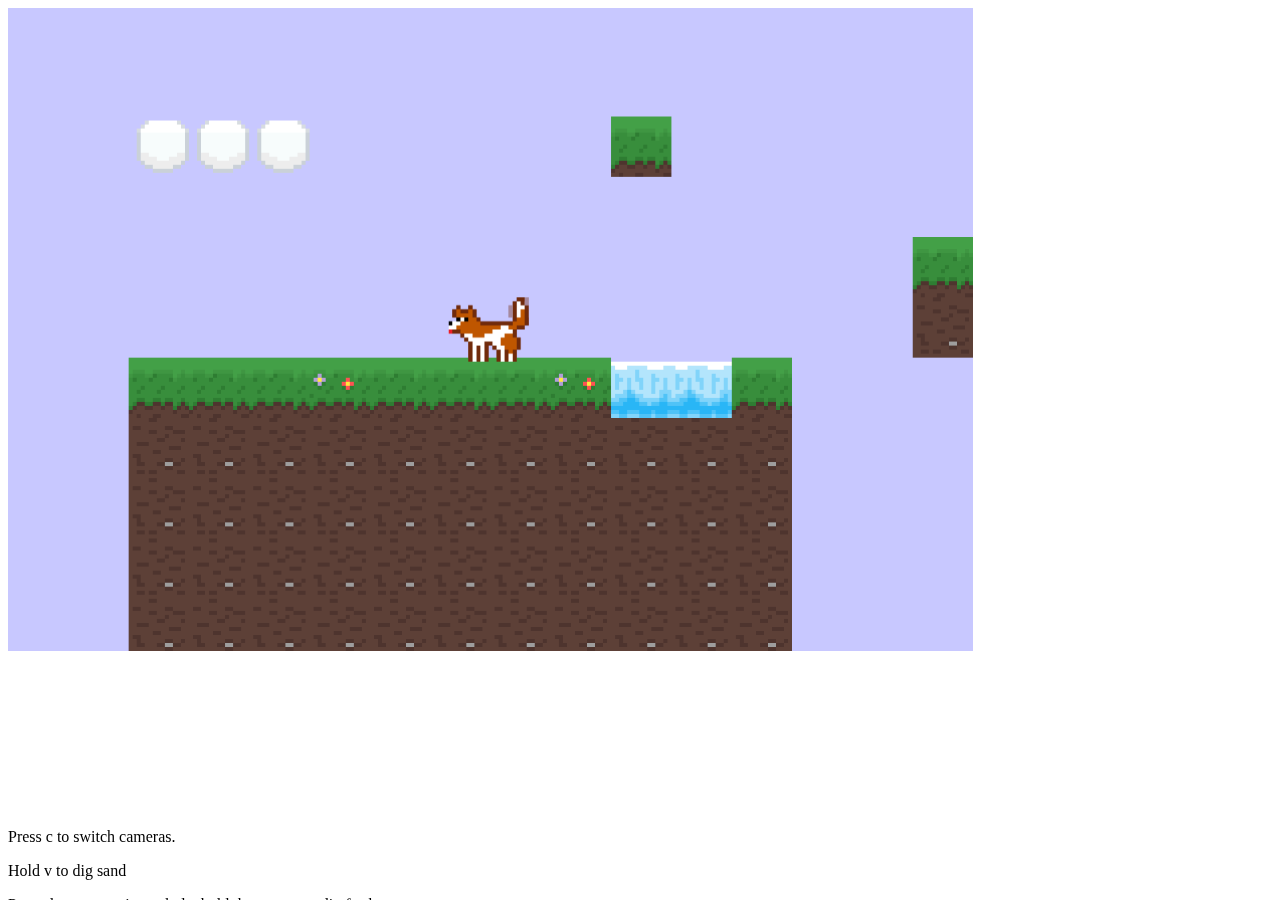
<file: index.html>
<!DOCTYPE html>
<html lang="en">
<head>
    <meta charset="UTF-8">
    <title>Dog_game</title>
    <link rel="stylesheet" type="text/css" href="style.css">
</head>
<body>
    <div class="flex-container">
        <div>
<!--            <canvas id="cacheCanvas" width="0" height="0"></canvas>-->
            <canvas id="canvas" width="1200" height="800"></canvas>
        </div>
        <div>
            <p>Press c to switch cameras.</p>
            <p>Hold v to dig sand</p>
            <p>Press down to get into a hole, hold the arrows to dig further</p>
        </div>
    </div>
    <script src="code.js"></script>
    <script async defer src="https://scripts.simpleanalyticscdn.com/latest.js"></script>
    <noscript><img src="https://queue.simpleanalyticscdn.com/noscript.gif" alt="" referrerpolicy="no-referrer-when-downgrade" /></noscript>
</body>
</html>
</file>
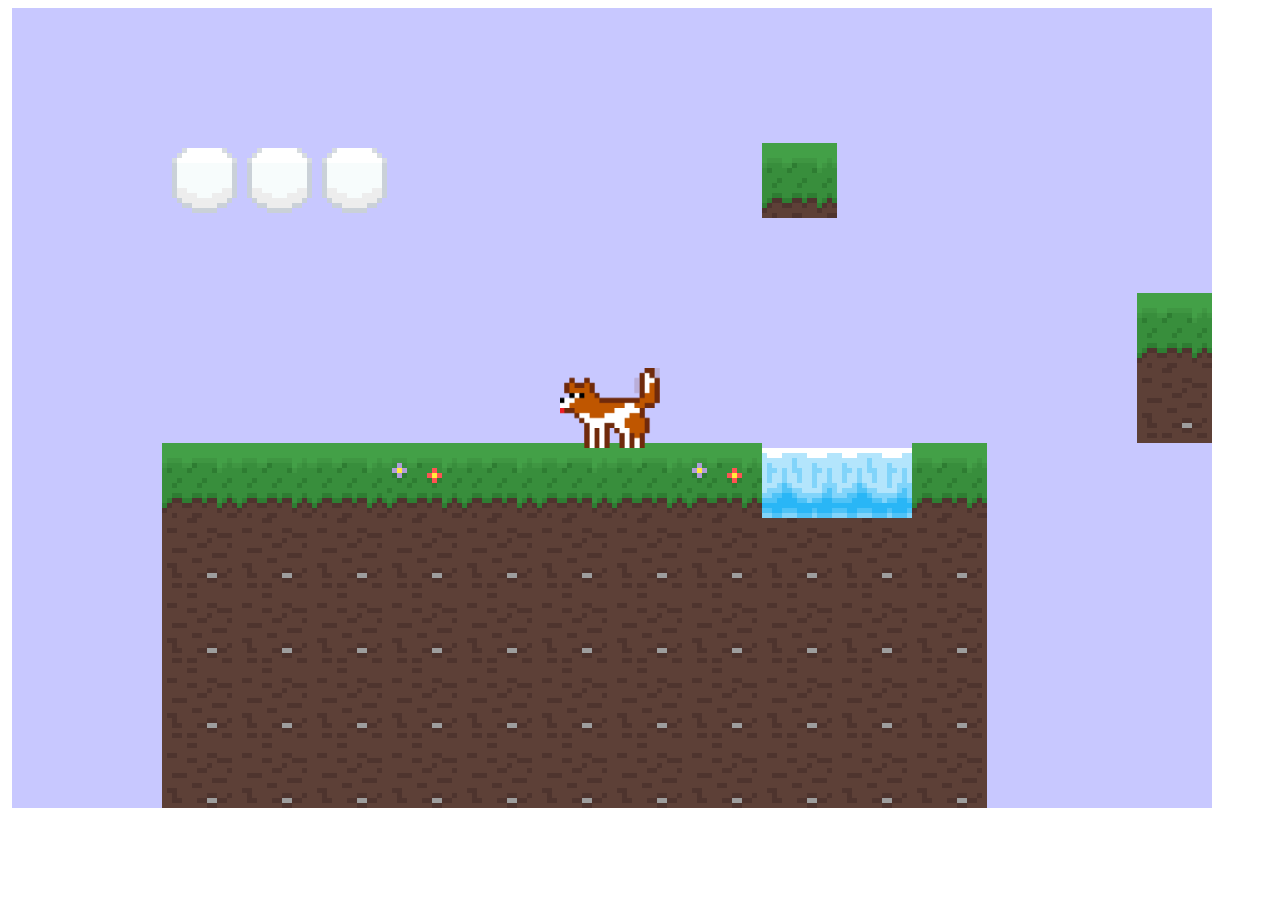
<file: main.html>
<!DOCTYPE html>
<html lang="en">
<head>
    <meta charset="UTF-8">
    <title>Dog_game</title>
    <link rel="stylesheet" type="text/css" href="style.css">
</head>
<body>
    <canvas id="cacheCanvas" width="0" height="0"></canvas>
    <canvas id="canvas" width="1200" height="800"></canvas>
    <script src="code.js"></script>
</body>
</html>
</file>
<file: style.css>
canvas {
    position: relative;
    /*top: 10%;*/
    /*left: 10%;*/
    height: 80%;
    aspect-ratio: 3/2;
    background-color: lightblue;
    display: inline-block;
}

.flex-container {
    position: fixed;
    height: 100%;
    display: flex;
    flex-flow: row wrap;
}

.flex-container:first-child {

}
</file>
